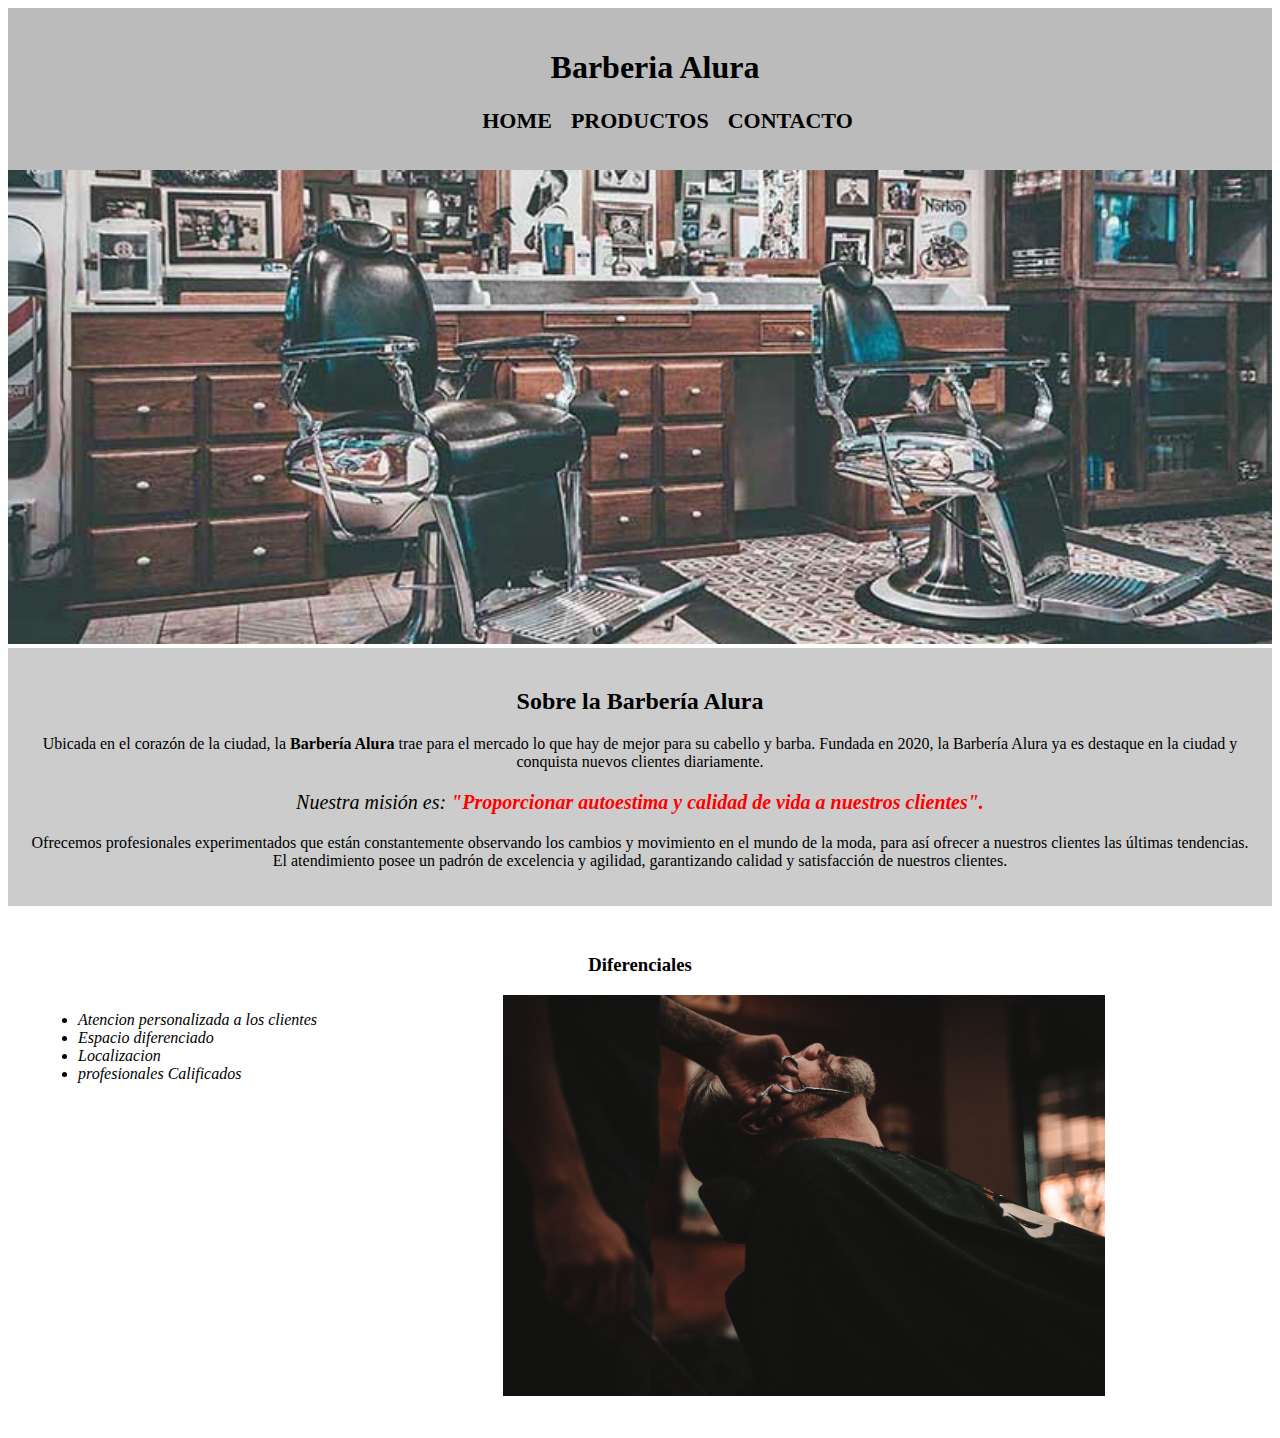
<file: Barbershop-AluraPage/index.html>
<!DOCTYPE html>
<html>
<head>
    <meta charset="UTF-8">
    <title>Barberia Alura</title>
   
    <link rel="stylesheet" href="styleHome.css">

</head>
<body>
    <header>
      
            <h1 class="titulo-principal">Barberia Alura </h1>
            
                <nav class="caja">
                    <ul>
                        <li><a href="index.html">Home</a></li>
                        <li><a href="productos.html">productos</a></li>
                        <li><a href="contacto.html">Contacto</a> </li>
                    </ul>
                </nav>
    
       
      
    </header>
    <img id="banner" src="banner.jpg">
    <div class="principal">
        <h2 class="tituloCentralizado">Sobre la Barbería Alura</h2>

        <p>Ubicada en el corazón de la ciudad, la<strong> Barbería Alura</strong>
        trae para el mercado lo que hay de mejor para su cabello y barba. Fundada en 2020, 
        la Barbería Alura ya es destaque en la ciudad y conquista nuevos clientes diariamente.</p> 

        <p id="mision"><em>Nuestra misión es: <strong>"Proporcionar autoestima y calidad de vida a nuestros clientes".</strong></em></p>

        <p>Ofrecemos profesionales experimentados que están constantemente observando los cambios y movimiento 
        en el mundo de la moda, para así ofrecer a nuestros clientes las últimas tendencias. El atendimiento 
        posee un padrón de excelencia y agilidad, garantizando calidad y satisfacción de nuestros clientes.</p>

    </div>
        
    <div class="diferenciales">
        <h3 class="tituloCentralizado">Diferenciales</h3>
        <ul>
             <li class="items">Atencion personalizada a los clientes</li>
             <li class="items">Espacio diferenciado</li>
             <li class="items">Localizacion</li>
             <li class="items">profesionales Calificados</li>  
        </ul>
        <img src="diferenciales.jpg" alt="" class="imagenDiferenciales">
    </div>
        
</body>
</html>
</file>
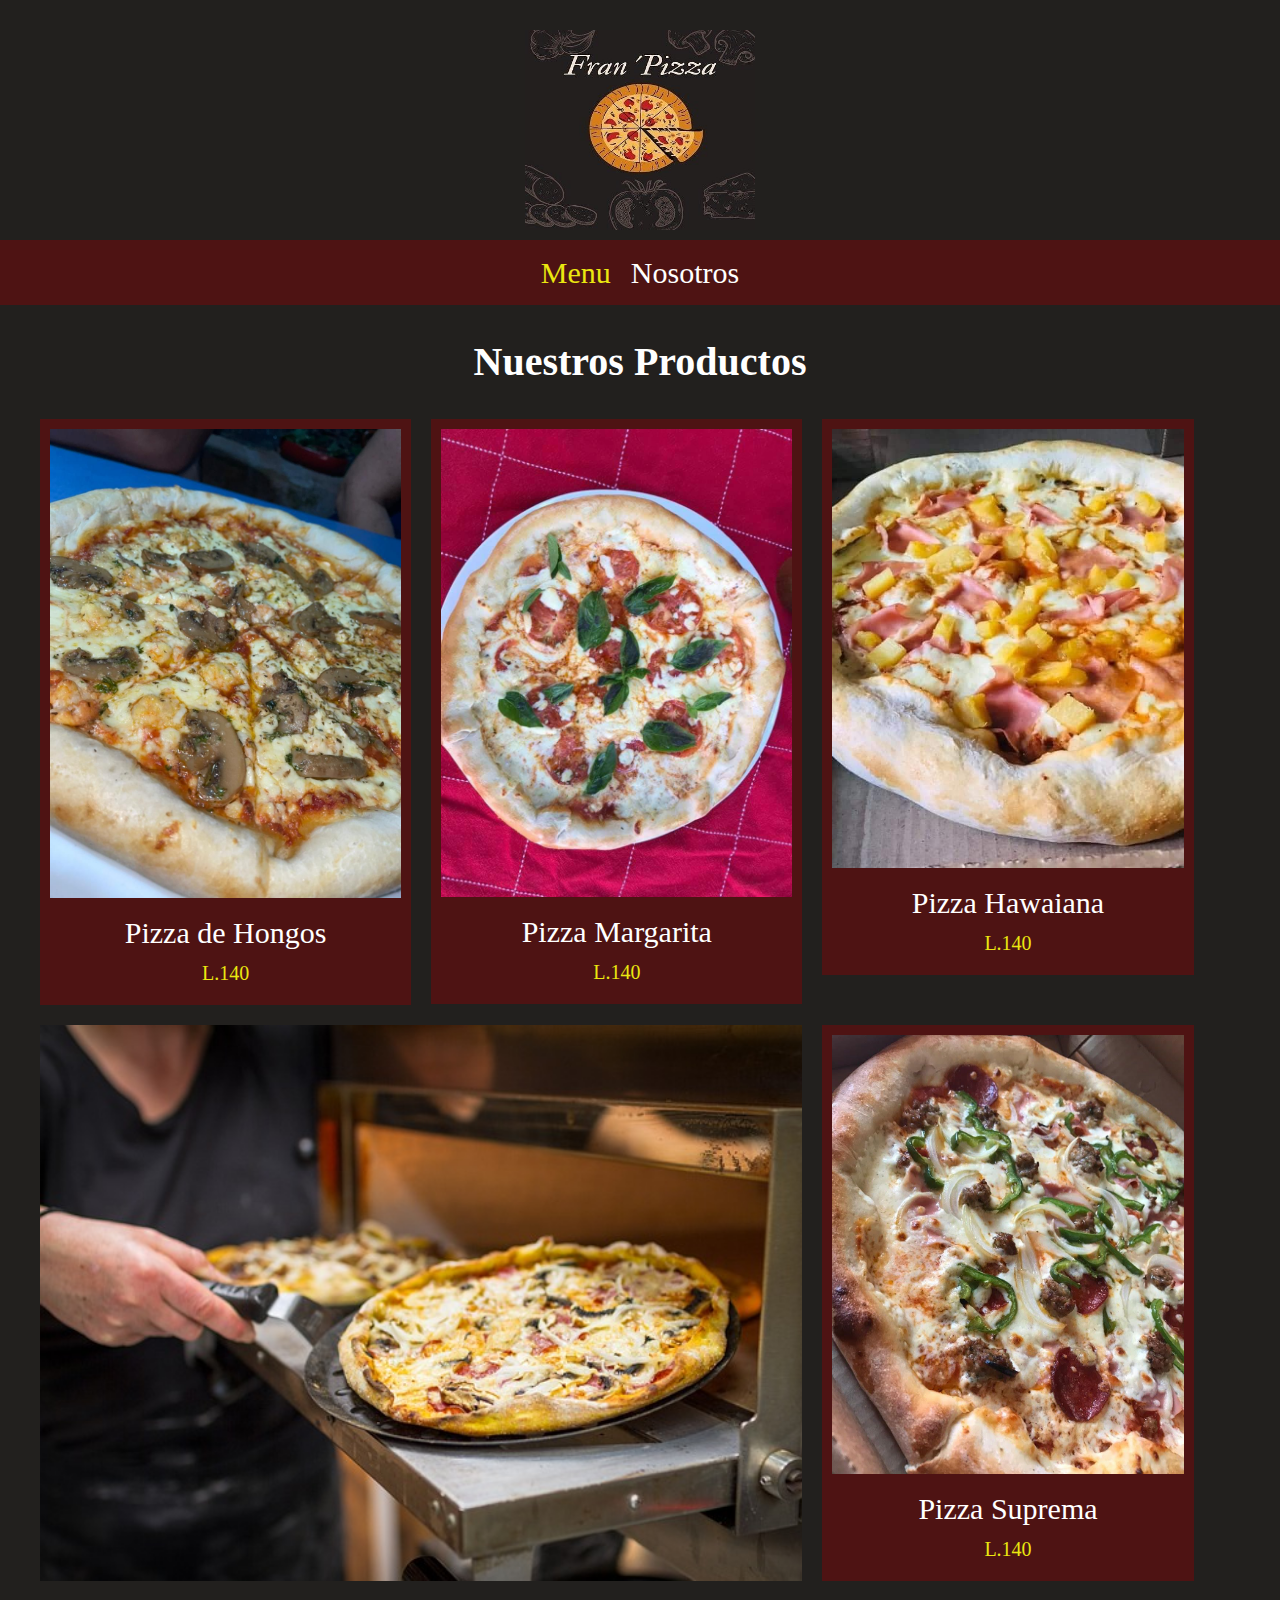
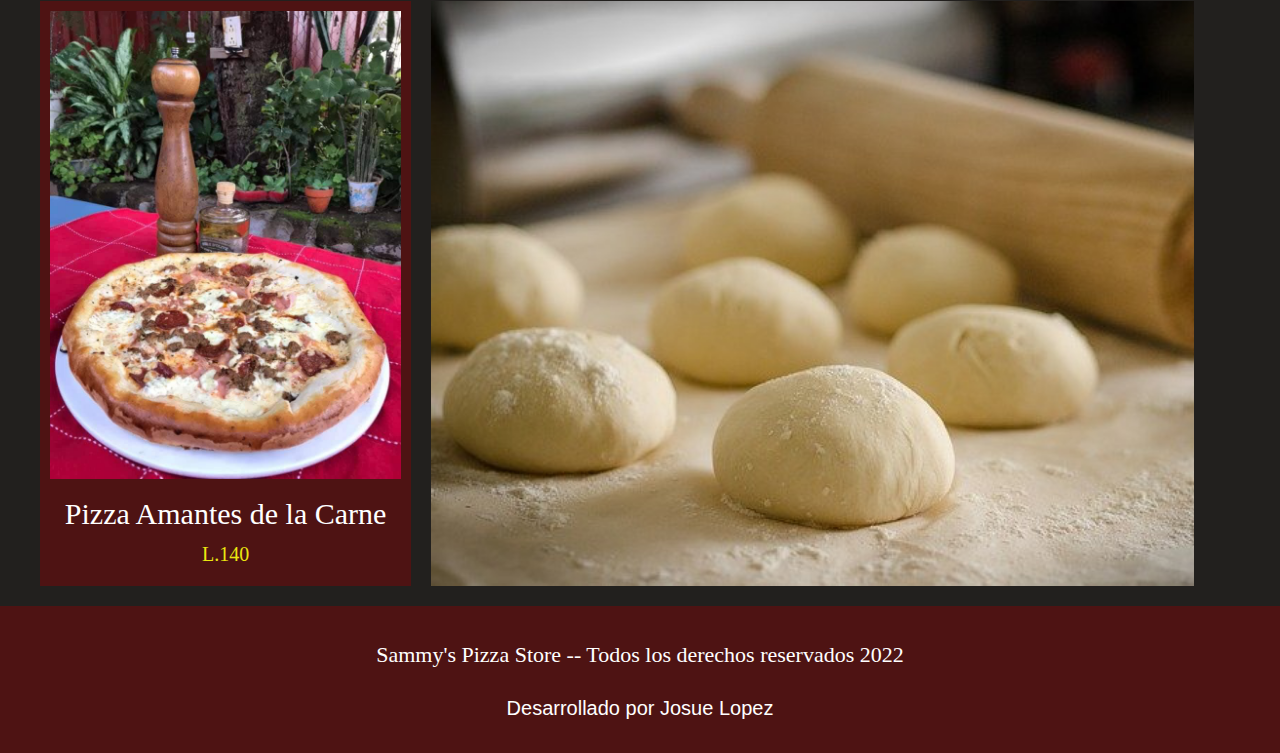
<file: FranzPizza/index.html>
<!DOCTYPE html>
<html lang="en">
<head>
    <meta charset="UTF-8">
    <meta http-equiv="X-UA-Compatible" content="IE=edge">
    <meta name="viewport" content="width=device-width, initial-scale=1.0">
    <title>Sammy's Pizza</title>
    <link rel = "stylesheet" href="css\normalize.css">
    <link rel = "stylesheet" href="css\style.css">
    <link href="https://fonts.googleapis.com/css2?family=Staatliches&display=swap" rel="stylesheet">
    
</head>
<body>
    <header class="header">
        <a href="index.html">
         <img class="header__logo" src = "img/logo.jpg" alt="logotipo">
        </a>
    </header>

    <nav class="navegacion">
        <a class="navegacion__enlace navegacion__enlace--activo" href="index.html">Menu</a>
        <a class="navegacion__enlace " href="nosotros.html">Nosotros</a>
    </nav>

    <main class="contenedor">
        <h1>Nuestros Productos</h1>

        <div class="grid">
            <div class="producto">
                <a href="productos.html">
                    <img class="producto__imagen" src="img/1.jpg" alt="imagen pizza hongos">
                    <div class="producto__informacion">
                        <p class="producto__nombre">Pizza de Hongos</p>
                        <p class="producto__precio">L.140</p>
                    </div> 
                </a>
            </div> <!--fin de la clase producto-->
            <div class="producto">
                <a href="productos.html">
                    <img class="producto__imagen" src="img/2.jpg" alt="imagen pizza Margarita">
                    <div class="producto__informacion">
                        <p class="producto__nombre">Pizza Margarita</p>
                        <p class="producto__precio">L.140</p>
                    </div> 
                </a>
            </div> <!--fin de la clase producto-->
            <div class="producto">
                <a href="productos.html">
                    <img class="producto__imagen" src="img/3.jpg" alt="imagen pizza Hawaiana">
                    <div class="producto__informacion">
                        <p class="producto__nombre">Pizza Hawaiana</p>
                        <p class="producto__precio">L.140</p>
                    </div> 
                </a>
            </div> <!--fin de la clase producto-->
            <div class="producto">
                <a href="productos.html">
                    <img class="producto__imagen" src="img/4.jpg" alt="imagen pizza">
                    <div class="producto__informacion">
                        <p class="producto__nombre">Pizza Suprema</p>
                        <p class="producto__precio">L.140</p>
                    </div> 
                </a>
            </div> <!--fin de la clase producto-->
            <div class="producto">
                <a href="productos.html">
                    <img class="producto__imagen" src="img/5.jpg" alt="imagen pizza">
                    <div class="producto__informacion">
                        <p class="producto__nombre">Pizza Amantes de la Carne</p>
                        <p class="producto__precio">L.140</p>
                    </div> 
                </a>
            </div> <!--fin de la clase producto-->
            <div class="grafico grafico--camisas"></div>
            <div class="grafico grafico--masa"> </div>
        </div>
    </main>

</body>

<footer class="footer">
    <p class="footer__texto">Sammy's Pizza Store -- Todos los derechos reservados 2022</p>
    <p class="autor">Desarrollado por Josue Lopez</p>
</footer>
</html>
</file>
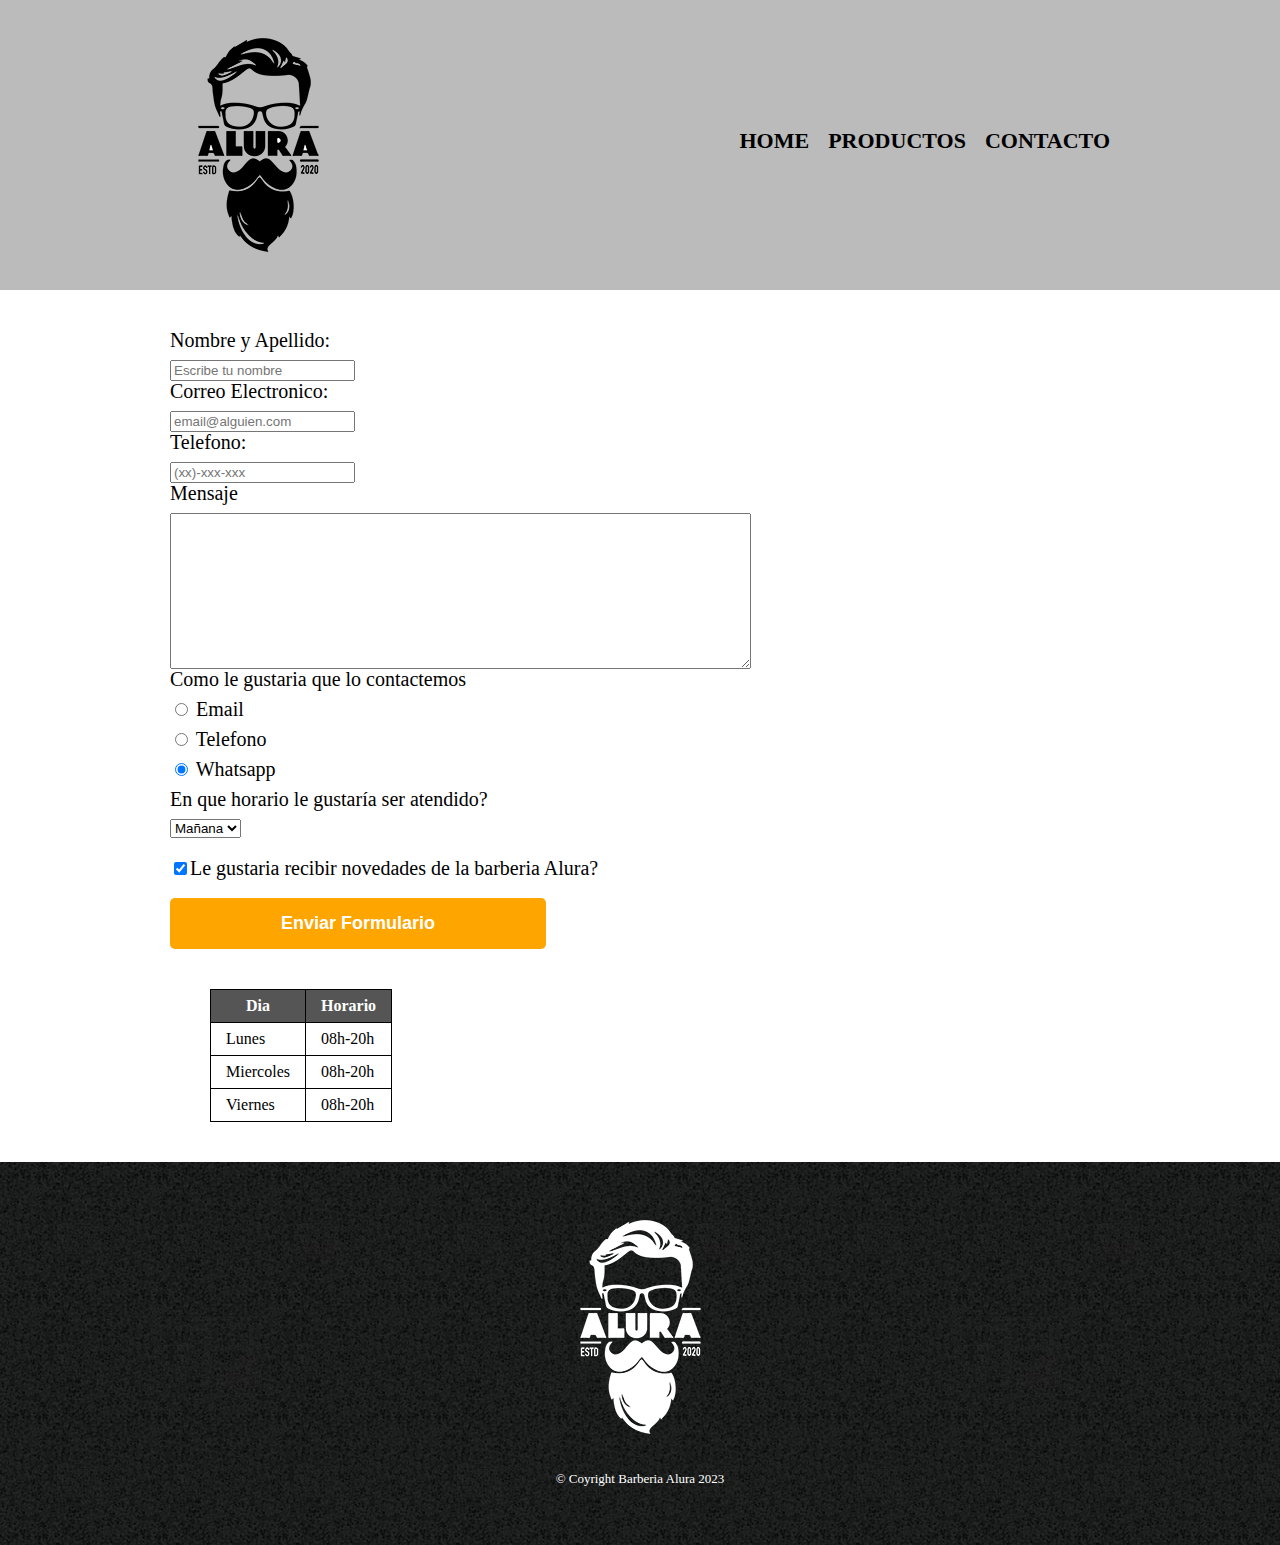
<file: Barbershop-AluraPage/contacto.html>
<html>
    <head>
        <meta charset="UTF-8">
        <title>Contacto</title>
        <link rel="stylesheet" href="reset.css">
        <link rel="stylesheet" href="style.css">
    </head>
    <body>
        <header>
            <div class="caja">
                <h1><img src="imagenes/imagenes/logo.png" alt="Logo de la barberia Alura"></h1>
                <nav>
                    <ul>
                        <li><a href="index.html">Home</a></li>
                        <li><a href="productos.html">productos</a></li>
                        <li><a href="contacto.html">Contacto</a> </li>
                    </ul>
                </nav>
            </div>
        </header>
        <main>
        <form> 
            <label for="nombreApellido">Nombre y Apellido: </label>
            <input id="nombreApellido" type="text" class="input-padron" required
            placeholder="Escribe tu nombre">

            <label for="correo">Correo Electronico: </label>
            <input id="correo" type="email" class="input-padron" required
            placeholder="email@alguien.com">
            

            <label for="telefono">Telefono: </label>
            <input id="telefono" type="tel" class="input-padron" required
            placeholder="(xx)-xxx-xxx">

            <label for="mensaje">Mensaje</label>
            <textarea id="mensaje" cols="70" rows="10" name="contacto" required></textarea>

            <fieldset>
                <legend>Como le gustaria que lo contactemos</legend>

                <label for="radio-email"> 
                <input type="radio" value="email" id="radio-email" name="contacto">
                Email</label>
               
    
                <label for="radio-telefono">
                <input type="radio" value="telefono" id="radio-telefono" name="contacto">    
                Telefono</label>
                
    
                <label for="radio-whatsapp">
                <input type="radio" value="whatsapp" id="radio-whatsapp" 
                checked name="contacto">
                Whatsapp</label>    
            </fieldset>
                <fieldset>
                    <legend>En que horario le gustaría ser atendido?</legend>
                    <select>
                        <option>Mañana</option>
                        <option>Tarde</option>
                        <option>Noche</option>
                    </select>
                </fieldset>
           

            <label class="checkbox"><input type="checkbox" checked>Le gustaria recibir novedades de la barberia Alura?</label>
           
            <input class="enviar" type="submit" value="Enviar Formulario">
        </form>

        <table>
            <thead>
                <tr>
                    <th>Dia</th><th>Horario</th>
                </tr>
            </thead>
            <tbody>
                <tr>
                    <td>Lunes</td><td>08h-20h</td>
                </tr>
                <tr>
                    <td>Miercoles</td><td>08h-20h</td>
                </tr>
                <tr>
                    <td>Viernes</td><td>08h-20h</td>
                </tr>
            </tbody>
            
        </table>

        </main>
    </body>    
<footer>
    <img src="imagenes/imagenes/logo-blanco.png" alt="Logo de la barberia Alura">
    <p class="copyright">&copy Coyright Barberia Alura 2023</p>
</footer>
</html>
</file>
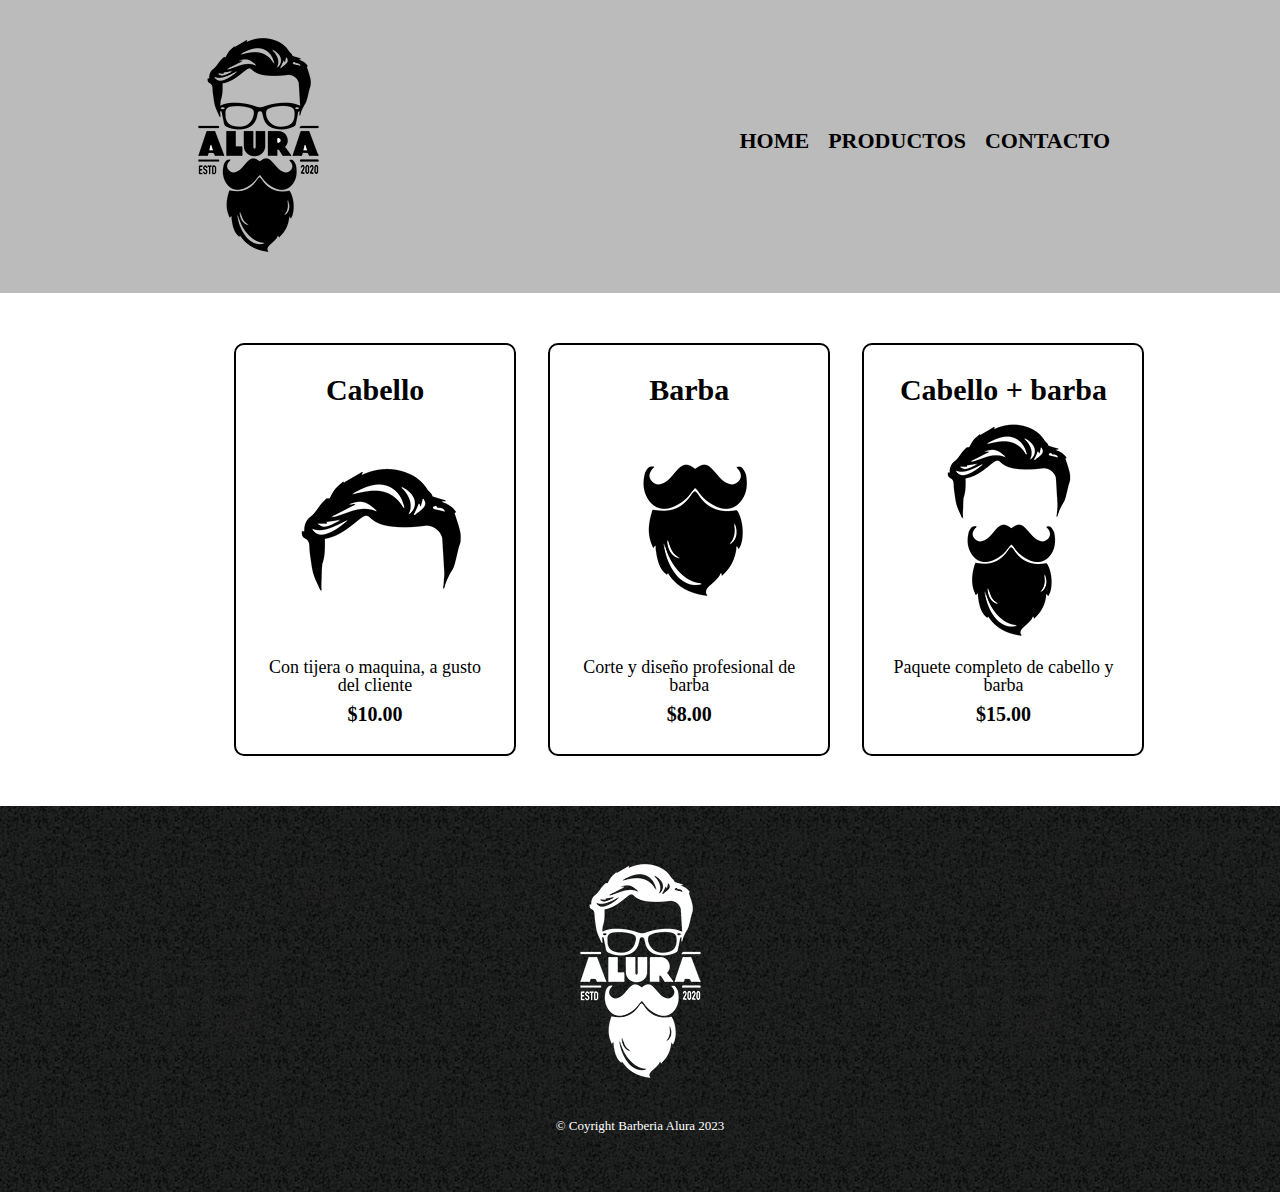
<file: Barbershop-AluraPage/productos.html>
<!DOCTYPE html>
<html>
<head>
    <meta charset="UTF-8">
    <title>Productos-Barberia Alura</title>
    <link rel="stylesheet" href="reset.css">
    <link rel="stylesheet" href="style.css">
</head>
<body>
    <header>
        <div class="caja">
            <h1><img src="imagenes/imagenes/logo.png"></h1>
            <nav>
                <ul>
                    <li><a href="index.html">Home</a></li>
                    <li><a href="productos.html">productos</a></li>
                    <li><a href="contacto.html">Contacto</a> </li>
                </ul>
            </nav>
        </div>
    </header>
    <main>
        <ul class="productos">
            <li>
                <h2>Cabello</h2>
                <img src="imagenes/imagenes/cabello.jpg">
                <p class="producto-descripcion">Con tijera o maquina, a gusto del cliente</p>
                <p class="producto-precio">$10.00</p>
            </li>
            <li>
                <h2>Barba</h2>
                <img src="imagenes/imagenes/barba.jpg">
                <p class="producto-descripcion">Corte y diseño profesional de barba</p>
                <p class="producto-precio">$8.00</p> 
            </li>
            <li>
                <h2>Cabello + barba</h2>
                <img src="imagenes/imagenes/cabello+barba.jpg">
                <p class="producto-descripcion">Paquete completo de cabello y barba</p>
                <p class="producto-precio">$15.00</p>
            </li>
        </ul>
    </main>
</body>
<footer>
    <img src="imagenes/imagenes/logo-blanco.png" alt="">
    <p class="copyright">&copy Coyright Barberia Alura 2023</p>
</footer>
</html>
</file>
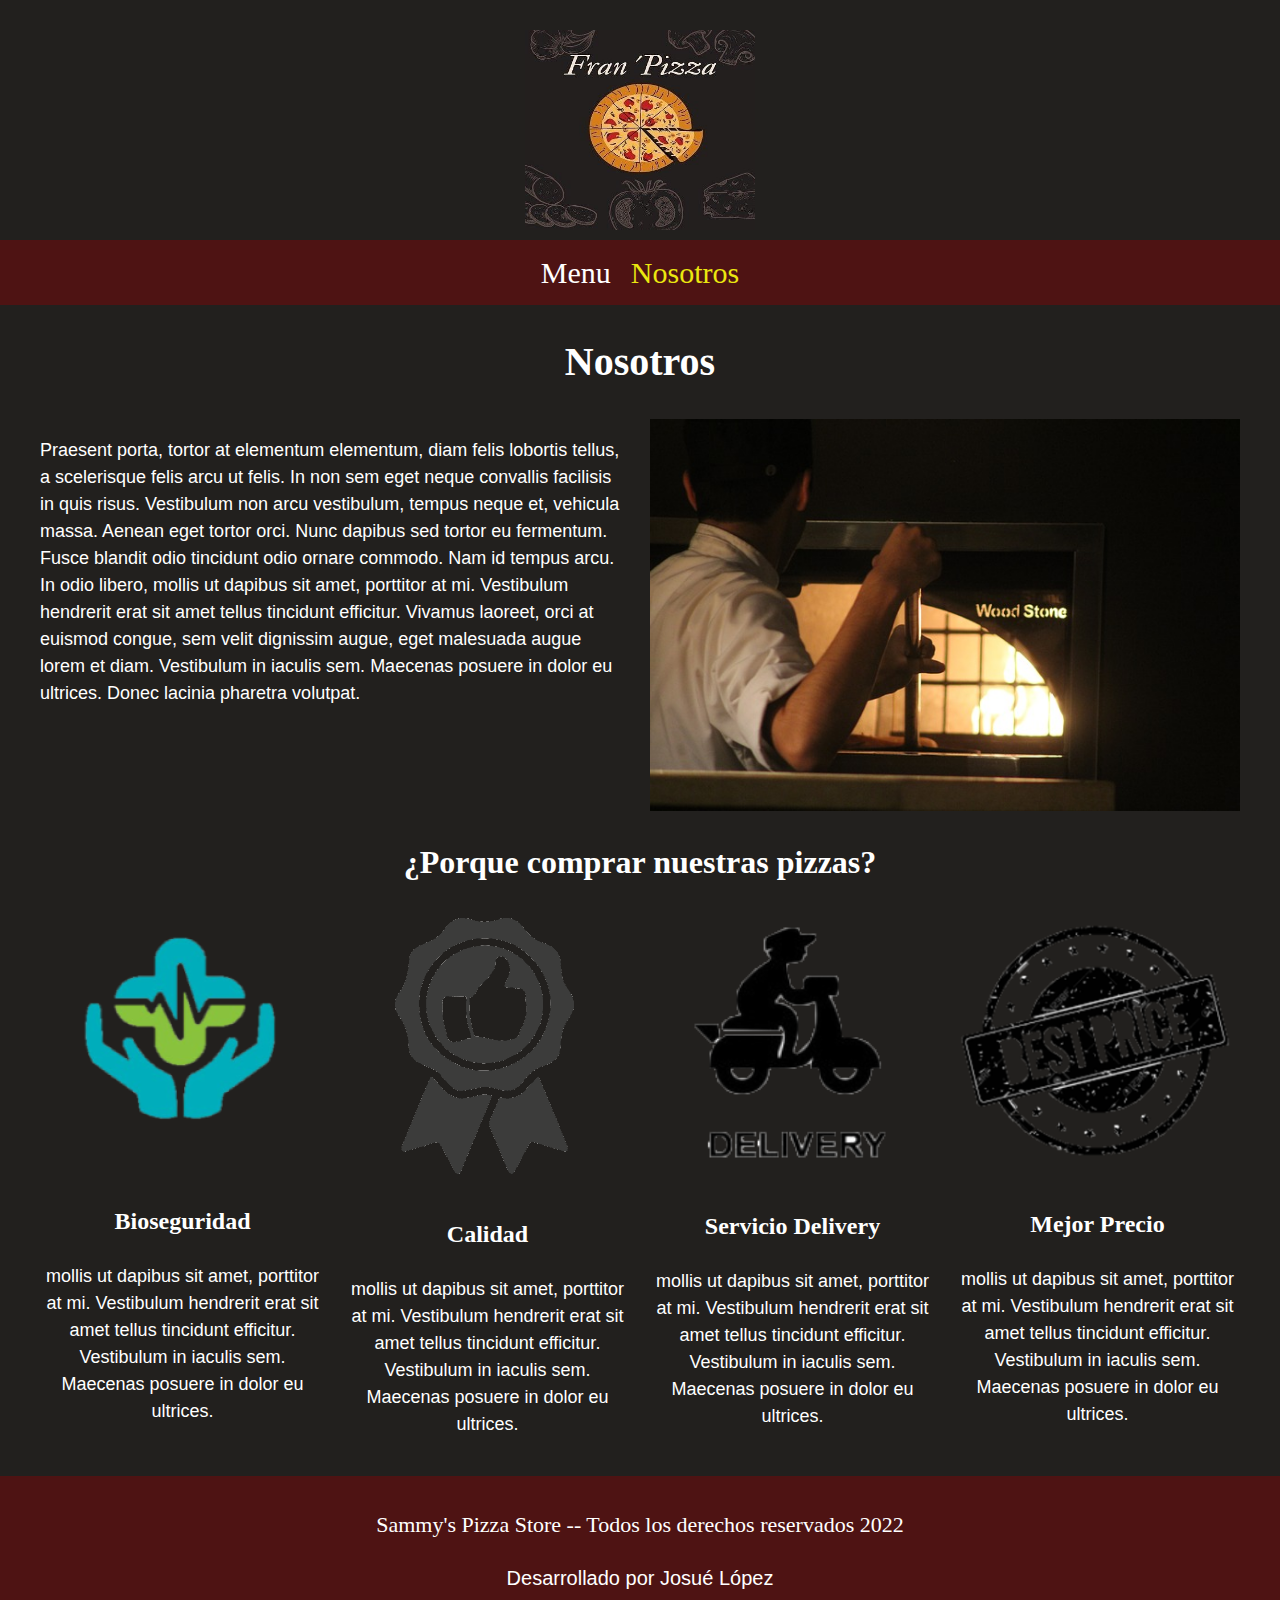
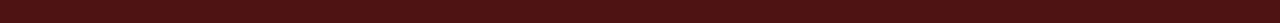
<file: FranzPizza/nosotros.html>
<!DOCTYPE html>
<html lang="en">
<head>
    <meta charset="UTF-8">
    <meta http-equiv="X-UA-Compatible" content="IE=edge">
    <meta name="viewport" content="width=device-width, initial-scale=1.0">
    <title>Pagina de compras de pizzeria</title>
    <link rel = "stylesheet" href="css\normalize.css">
    <link rel = "stylesheet" href="css\style.css">
    <link href="https://fonts.googleapis.com/css2?family=Staatliches&display=swap" rel="stylesheet">
    
</head>
<body>
    <header class="header">
        <a href="index.html">
         <img class="header__logo" src = "img/logo.jpg" alt="logotipo">
        </a>
    </header>

    <nav class="navegacion">
        <a class="navegacion__enlace " href="index.html">Menu</a>
        <a class="navegacion__enlace navegacion__enlace--activo" href="nosotros.html">Nosotros</a>
    </nav>

    <main class="contenedor">
        <h1>Nosotros</h1>
        <div class="nosotros">
            <div class="nosotros__contenido">
               <p> Praesent porta, tortor at elementum elementum, diam felis lobortis tellus, a scelerisque felis 
                arcu ut felis. In non sem eget neque convallis facilisis in quis risus. Vestibulum non arcu 
                vestibulum, tempus neque et, vehicula massa. Aenean eget tortor orci. Nunc dapibus sed tortor 
                eu fermentum. Fusce blandit odio tincidunt odio ornare commodo. Nam id tempus arcu. In odio libero, 
                mollis ut dapibus sit amet, porttitor at mi. Vestibulum hendrerit erat sit amet tellus tincidunt efficitur. 
                Vivamus laoreet, orci at euismod congue, sem velit dignissim augue, eget malesuada augue lorem et diam.
                 Vestibulum in iaculis sem. Maecenas posuere in dolor eu ultrices. Donec lacinia pharetra volutpat.
                </p>
            </div>
            <img class="nosotros__imagen" src="img/nosotros.jpg" alt="imagen nosotros">
        </div>
    </main>
    <section class="contenedor comprar">
        <h2 class="titulo"> ¿Porque comprar nuestras pizzas?</h2>
    
        <div class="bloques">
        <div class="bloque">    
        <img src="img/salud-logo.png" alt="salud">
        <h3 class="salud">Bioseguridad</h3>
        <p>mollis ut dapibus sit amet, porttitor at mi. Vestibulum hendrerit erat sit amet tellus tincidunt efficitur. 
    Vestibulum in iaculis sem. Maecenas posuere in dolor eu ultrices.</p>
    </div><!--fin del bloque-->

    <div class="bloque">    
        <img src="img/calidad-logo.png" alt="calidad">
        <h3 class="salud">Calidad</h3>
        <p>mollis ut dapibus sit amet, porttitor at mi. Vestibulum hendrerit erat sit amet tellus tincidunt efficitur. 
    Vestibulum in iaculis sem. Maecenas posuere in dolor eu ultrices.</p>
    </div><!--fin del bloque-->

    <div class="bloque">    
        <img src="img/delivery-logo.png" alt="envio">
        <h3 class="salud">Servicio Delivery</h3>
        <p>mollis ut dapibus sit amet, porttitor at mi. Vestibulum hendrerit erat sit amet tellus tincidunt efficitur. 
    Vestibulum in iaculis sem. Maecenas posuere in dolor eu ultrices.</p>
    </div><!--fin del bloque-->

    <div class="bloque">    
        <img src="img/precio-logo.png" alt="precio">
        <h3 class="salud">Mejor Precio</h3>
        <p>mollis ut dapibus sit amet, porttitor at mi. Vestibulum hendrerit erat sit amet tellus tincidunt efficitur. 
    Vestibulum in iaculis sem. Maecenas posuere in dolor eu ultrices.</p>
    </div><!--fin del bloque-->
</div><!--fin de bloques-->
    </section>
</body>

<footer class="footer">
    <p class="footer__texto">Sammy's Pizza Store -- Todos los derechos reservados 2022</p>
    <p class="autor">Desarrollado por Josué López</p>
</footer>
</html>
</file>
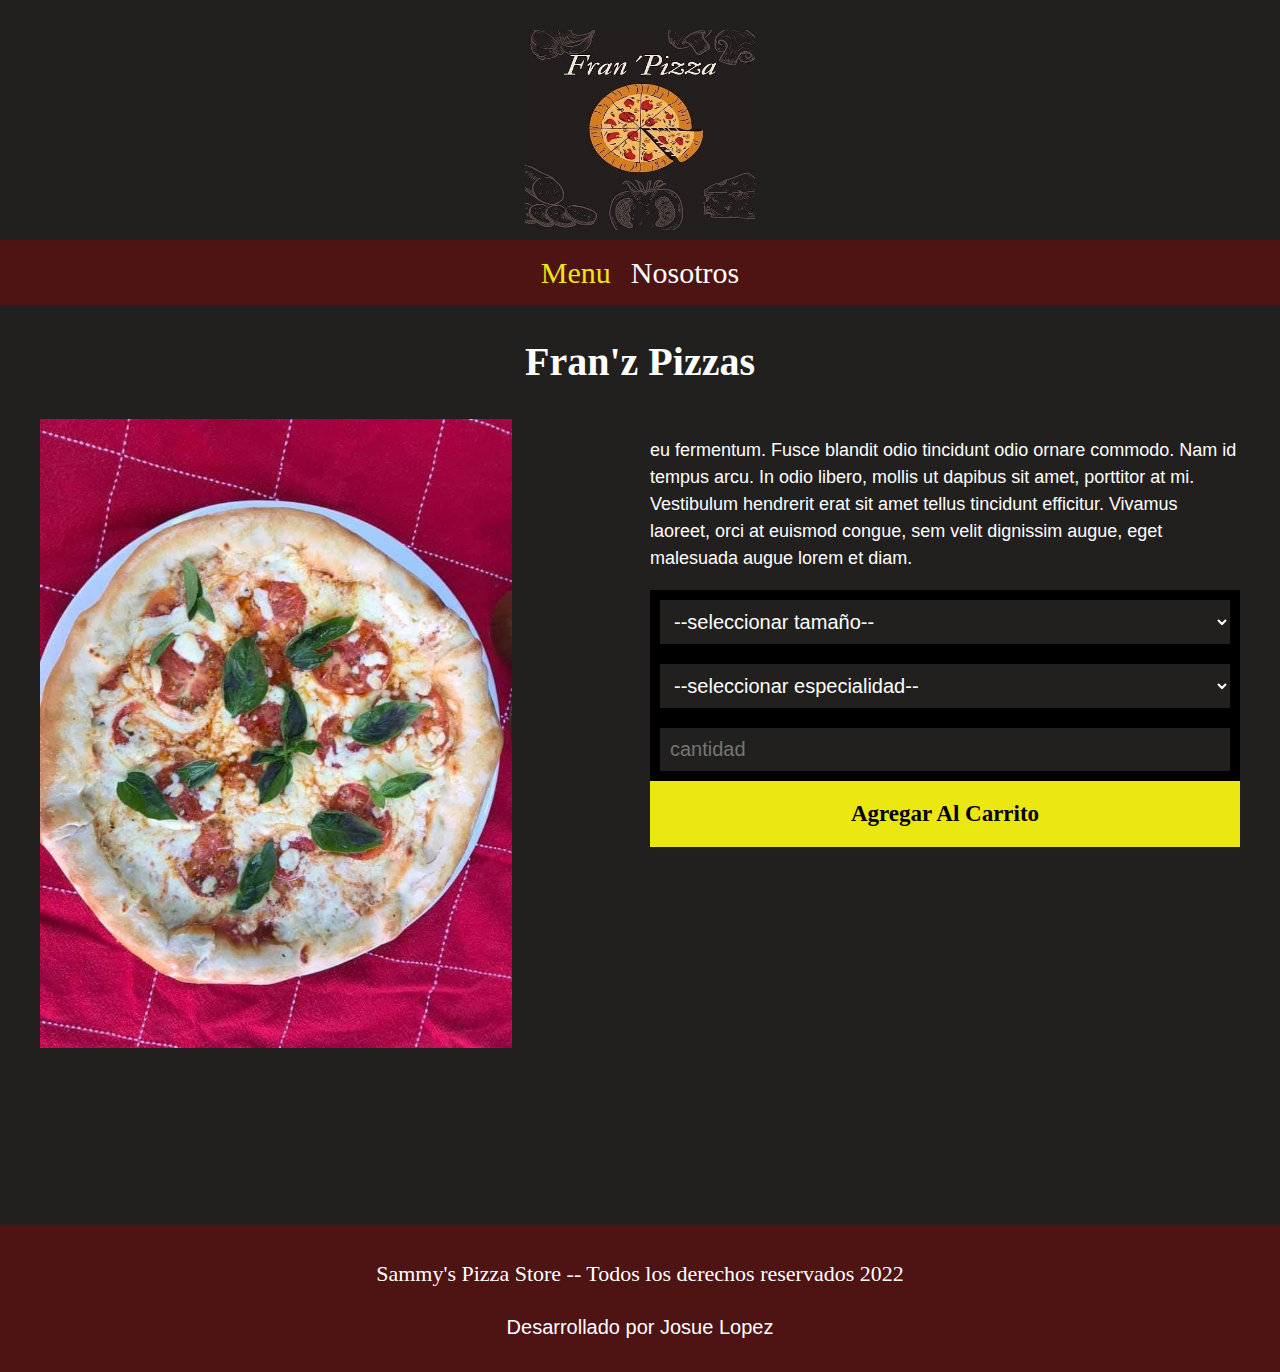
<file: FranzPizza/productos.html>
<!DOCTYPE html>
<html lang="en">
<head>
    <meta charset="UTF-8">
    <meta http-equiv="X-UA-Compatible" content="IE=edge">
    <meta name="viewport" content="width=device-width, initial-scale=1.0">
    <title>Pagina de compras de pizzeria</title>
    <link rel = "stylesheet" href="css\normalize.css">
    <link rel = "stylesheet" href="css\style.css">
    <link href="https://fonts.googleapis.com/css2?family=Staatliches&display=swap" rel="stylesheet">
    
</head>
<body>
    <header class="header">
        <a href="index.html">
         <img class="header__logo" src = "img/logo.jpg" alt="logotipo">
        </a>
    </header>

    <nav class="navegacion">
        <a class="navegacion__enlace navegacion__enlace--activo" href="index.html">Menu</a>
        <a class="navegacion__enlace " href="nosotros.html">Nosotros</a>
    </nav>

    <main class="contenedor">
        <h1>Fran'z Pizzas</h1>
        
        <div class="pizza">
            <img class="pizza__imagen" src="img/2.jpg" alt="pizza producto">
            <div class="pizza__contenido">
                <p>
                    eu fermentum. Fusce blandit odio tincidunt odio ornare commodo. Nam id tempus arcu. In odio libero, 
                    mollis ut dapibus sit amet, porttitor at mi. Vestibulum hendrerit erat sit amet tellus tincidunt efficitur. 
                    Vivamus laoreet, orci at euismod congue, sem velit dignissim augue, eget malesuada augue lorem et diam.
                    
                </p>
              
               <form class="formulario">
                <select class="formulario__campo">
                    <option disabled selected>--seleccionar tamaño--</option>
                    <option>Pequeña</option>
                    <option>Mediana</option>
                    <option>Grande</option>
                    <option>Gigante</option>
                </select>

                <select class="formulario__campo">
                    <option disabled selected>--seleccionar especialidad--</option>
                    <option>Hawaina</option>
                    <option>Amantes de la Carne</option>
                    <option>Margarita</option>
                    <option>Pizza Suprema</option>
                    <option>Pizza de Hongos</option>
                </select>
            <input class="formulario__campo" type="number" placeholder="cantidad" min="1">
            <input class="formulario__submit" type="submit" value="Agregar Al Carrito">

               </form>
            </div>
        </div>
    </main>
</body>

<footer class="footer">
    <p class="footer__texto">Sammy's Pizza Store -- Todos los derechos reservados 2022</p>
    <p class="autor">Desarrollado por Josue Lopez</p>
</footer>
</html>
</file>
<file: Barbershop-AluraPage/styleHome.css>
.titulo-principal{
    padding-left: 30px;
    
}

.tituloCentralizado{
    text-align: center;  
}
header {
    background-color: #BBBBBB;
    padding: 20px 0;
    text-align: -webkit-center;
   
}
.caja{
    width: 940px;
    position: relative;
   
}
nav{
   position: absolute;
   right: 0px;
   
}
nav li{
    display: inline;
    margin: 0 0 0 15px;
}
nav a{
    text-transform: uppercase;
    color: #000000;
    font-weight: bold;
    font-size: 22px;
    text-decoration: none;
}
nav a:hover{
    color: #C78C19;
    text-decoration: underline;
}
p{
    text-align: center;
}

em strong{
    color: red;
}
#mision{
    font-size: 20px;
}
#banner{
    width: 100%;
}
/*seccion de diferenciales */
.principal{
    background: #cccccc;
    padding: 20px;
}
.diferenciales{
    background: #ffffff;
    padding: 30px;
}
.items{
    font-style: italic;
}
.diferenciales ul{
    display: inline-block;
    vertical-align: top;
    width: 20%;
    margin-right: 15%;

}
h2{
    text-align: center;
}
.imagenDiferenciales{
    width: 50%;
}
</file>
<file: Barbershop-AluraPage/style.css>
header {
    background-color: #BBBBBB;
    padding: 20px 0;
}
.caja{
    width: 940px;
    position: relative;
    margin: 0 auto;
}
nav{
    position: absolute;
    top: 110px;
    right: 0px;
}
nav li{
    display: inline;
    margin: 0 0 0 15px;
}
nav a{
    text-transform: uppercase;
    color: #000000;
    font-weight: bold;
    font-size: 22px;
    text-decoration: none;
}
.productos{
    width: 940px;
    margin: 0 auto;
    padding: 50px;
}

.productos li{
  display: inline-block;
  text-align: center;
  width: 30%;
  vertical-align: top;
  margin: 0 1.5%;
  padding: 30PX 20px;
  box-sizing: border-box;
  border-color: #000000;
  border-width: 2px;
  border-style: solid;
  border-radius: 10px;
}
.productos li:active{
    border-color: #088c19;
}

.producto-descripcion{
    font-size: 18px;

}
.producto-precio{
    font-size: 20px;
    font-weight: bold;
    margin-top: 10px;

}

.productos h2{
    font-size: 30px;
    font-weight: bold;
}

nav a:hover{
    color: #C78C19;
    text-decoration: underline;
}

.productos li:hover{
    border-color: #C78C19;
    

}
.productos li:hover h2{
    font-size: 33px;
}

footer{
    text-align: center;
    background: url(imagenes/imagenes/bg.jpg);
    padding: 40px;
    
}
.copyright{
    color: #FFFFFF;
    font-size: 13px;
    margin: 20px;
}

/*PAGINA DE CONTACTOS */
main{
    width: 940px;
    margin: 0 auto;

}
form{
margin: 40px 0;
}

form label, form legend{
    display: block;
    font-size: 20px;
    margin: 0 0 10px;
}

.imput-padron{
    display: block;
    margin: 0 0 20px;
    padding: 10px 25px;
    width: 50%;
}
.checkbox{
    margin: 20px 0;
}

.enviar{
    width: 40%;
    padding: 15px;
    font-size: 18px;
    font-weight: bold;
    color: white;
    background-color: orange;
    border: none;
    border-radius: 5px;
    transition: 1s all;
    cursor: pointer;

}

.enviar:hover{
    background-color: darkorange;
    transform: scale(1.2);
    
}
/*tabla*/

table{
    margin: 40px 40px;
}
thead{
    background: #555555;
    color: white;
    font-weight: bold;
}
td,th{
    border: 1px solid #000000;
    padding: 8px 15px;
}
</file>
